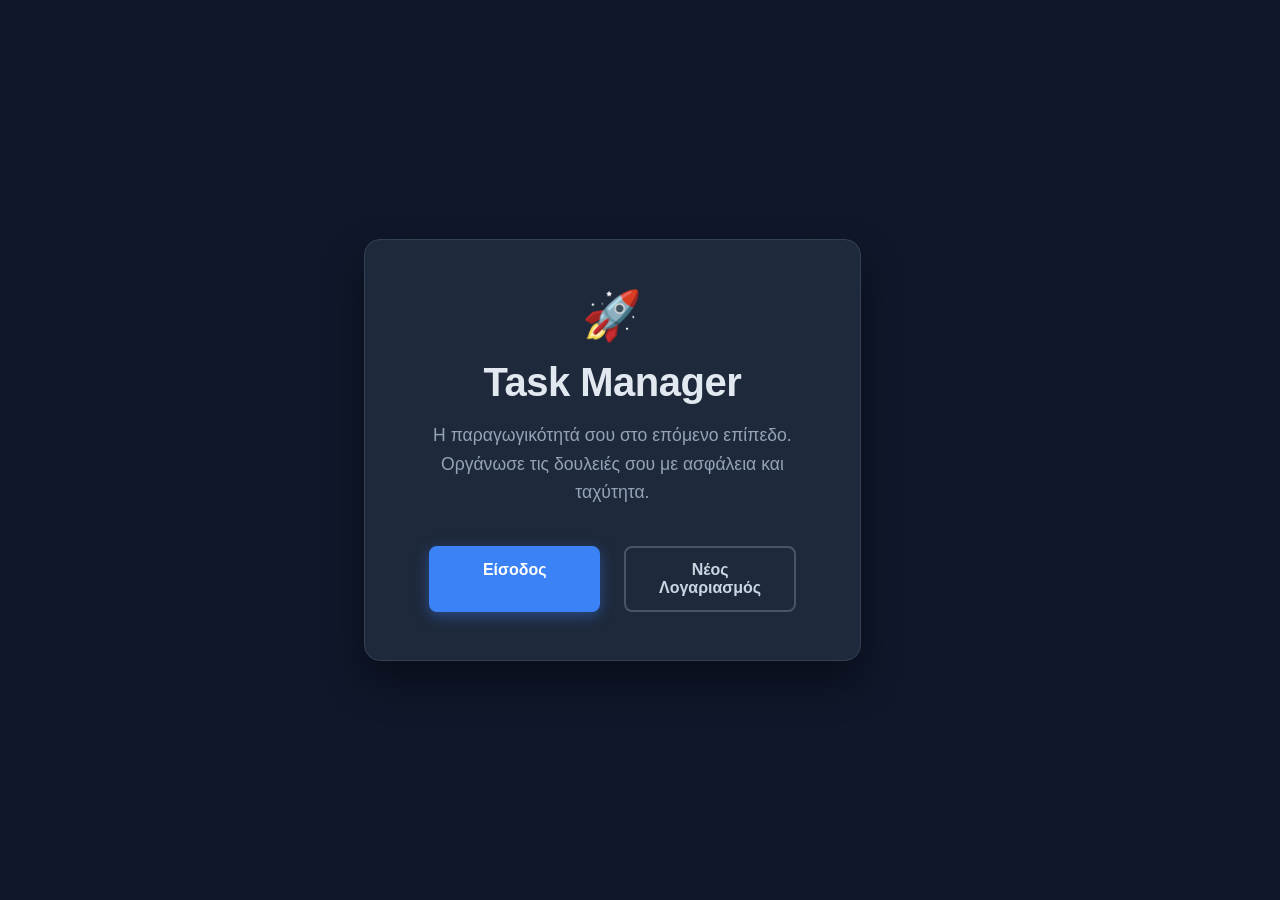
<file: src/main/resources/static/index.html>
<!DOCTYPE html>
<html lang="el">
<head>
    <meta charset="UTF-8">
    <meta name="viewport" content="width=device-width, initial-scale=1.0">
    <title>Task Manager</title>
    <link rel="stylesheet" href="css/index.css">
</head>
<body>

    <div class="hero-section">
        <div class="content-box">
            <div class="icon">🚀</div>
            <h1 class="title">Task Manager</h1>
            <p class="subtitle">
                Η παραγωγικότητά σου στο επόμενο επίπεδο. 
                <br>Οργάνωσε τις δουλειές σου με ασφάλεια και ταχύτητα.
            </p>
            
            <div class="action-buttons">
                <a href="/login.html" class="btn btn-primary">Είσοδος</a>
                <a href="/register.html" class="btn btn-secondary">Νέος Λογαριασμός</a>
            </div>
        </div>
    </div>

</body>
</html>
</file>
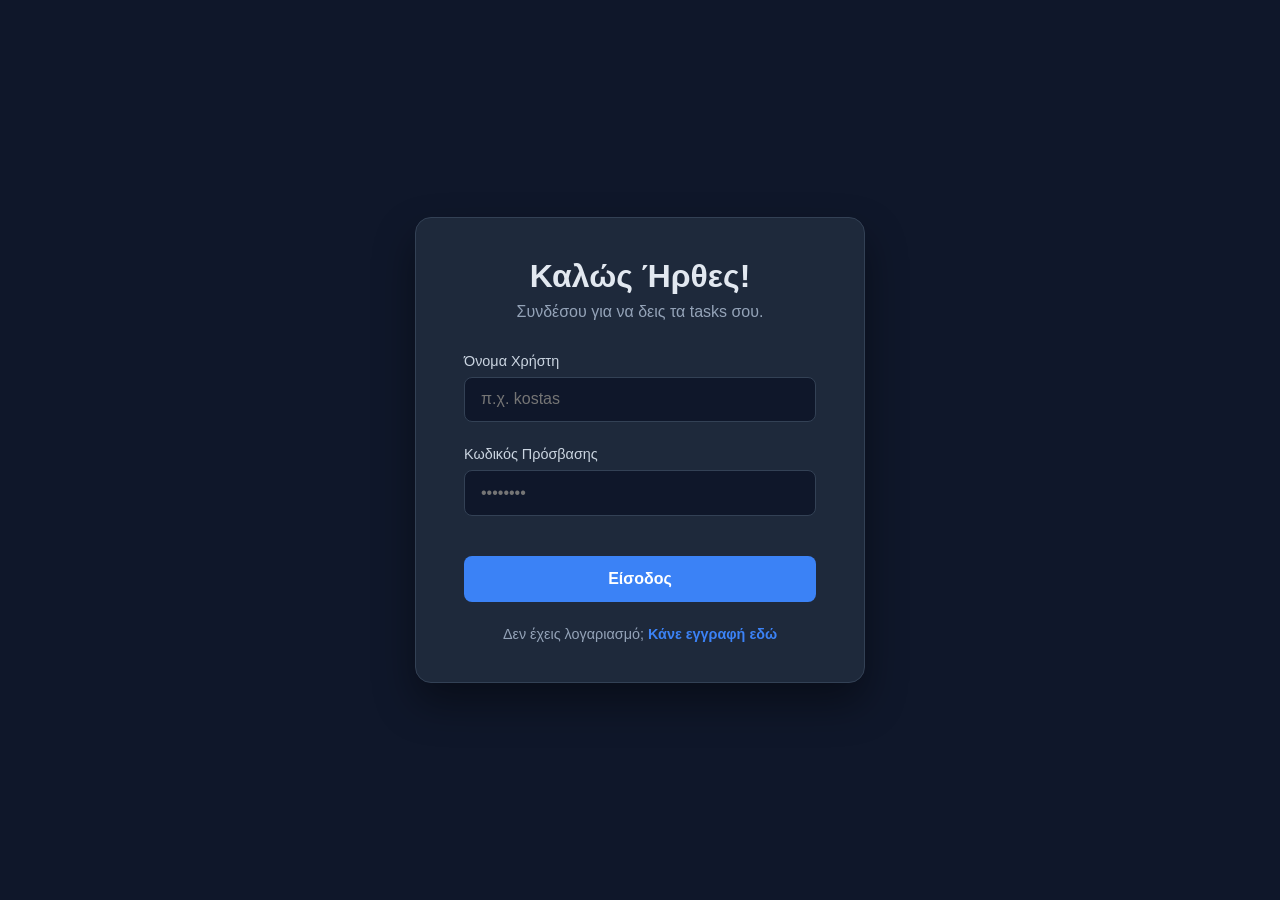
<file: src/main/resources/static/login.html>
<!DOCTYPE html>
<html lang="el">
<head>
    <meta charset="UTF-8">
    <meta name="viewport" content="width=device-width, initial-scale=1.0">
    <title>Task Manager - Σύνδεση</title>
    <link rel="stylesheet" href="css/login.css">
</head>
<body>

    <div class="content-box">
        <h1 class="title">Καλώς Ήρθες!</h1>
        <p class="subtitle">Συνδέσου για να δεις τα tasks σου.</p>
        
        <form id="loginForm">
            
            <div class="form-group">
                <label for="username">Όνομα Χρήστη</label>
                <input type="text" id="username" class="form-control" placeholder="π.χ. kostas" required>
            </div>

            <div class="form-group">
                <label for="password">Κωδικός Πρόσβασης</label>
                <input type="password" id="password" class="form-control" placeholder="••••••••" required>
            </div>

            <button type="submit" class="btn-primary">Είσοδος</button>
            
        </form>

        <div class="auth-links">
            Δεν έχεις λογαριασμό; <a href="/register.html">Κάνε εγγραφή εδώ</a>
        </div>
    </div>
    <script src="js/login.js"></script>
</body>
</html>
</file>
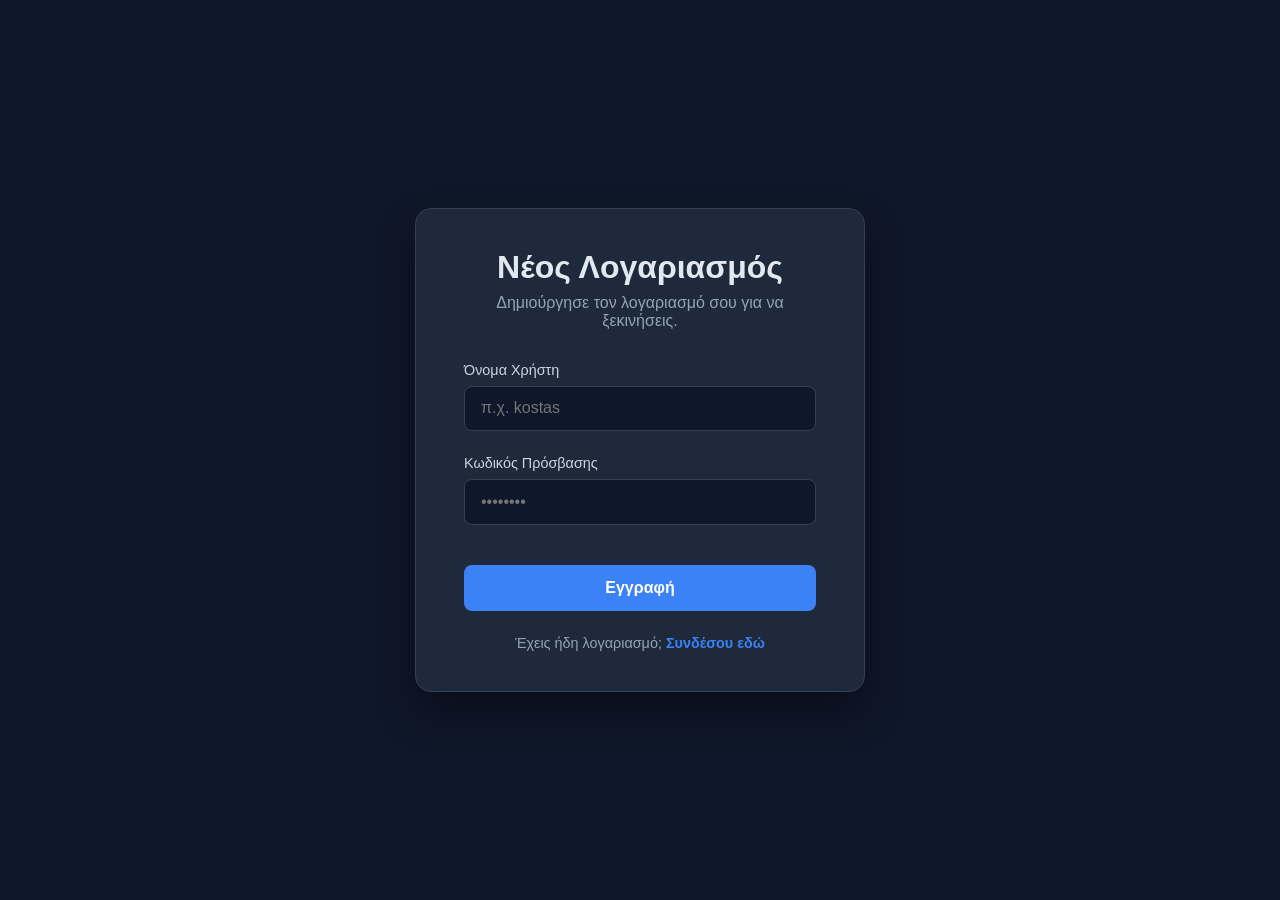
<file: src/main/resources/static/register.html>
<!DOCTYPE html>
<html lang="el">
<head>
    <meta charset="UTF-8">
    <meta name="viewport" content="width=device-width, initial-scale=1.0">
    <title>Task Manager - Εγγραφή</title>
    <link rel="stylesheet" href="css/register.css">
</head>
<body>

    <div class="content-box">
        <h1 class="title">Νέος Λογαριασμός</h1>
        <p class="subtitle">Δημιούργησε τον λογαριασμό σου για να ξεκινήσεις.</p>
        
        <form id="registerForm">
            
            <div class="form-group">
                <label for="username">Όνομα Χρήστη</label>
                <input type="text" id="username" class="form-control" placeholder="π.χ. kostas" required>
            </div>

            <div class="form-group">
                <label for="password">Κωδικός Πρόσβασης</label>
                <input type="password" id="password" class="form-control" placeholder="••••••••" required>
            </div>

            <button type="submit" class="btn-primary">Εγγραφή</button>
            
        </form>

        <div class="auth-links">
            Έχεις ήδη λογαριασμό; <a href="/login.html">Συνδέσου εδώ</a>
        </div>
    </div>
    <script src="js/register.js"></script>
</body>
</html>
</file>
<file: src/main/resources/static/css/index.css>
/* Επαναφορά βασικών περιθωρίων */
* {
    margin: 0;
    padding: 0;
    box-sizing: border-box;
    font-family: 'Inter', -apple-system, BlinkMacSystemFont, 'Segoe UI', Roboto, Helvetica, Arial, sans-serif;
}

/* Σκοτεινό, μοντέρνο background για όλη τη σελίδα */
body {
    background-color: #0f172a; /* Βαθύ μπλε-γκρι */
    color: #f8fafc;
    height: 100vh;
    display: flex;
    justify-content: center;
    align-items: center;
}

/* Το κεντρικό "κουτί" που περιέχει τα πάντα */
.content-box {
    background-color: #1e293b;
    padding: 3rem 4rem;
    border-radius: 16px;
    border: 1px solid #334155;
    box-shadow: 0 20px 40px rgba(0, 0, 0, 0.4);
    text-align: center;
    max-width: 600px;
    width: 90%;
    transition: transform 0.3s ease;
}

/* Ένα μικρό εφέ όταν ο χρήστης περνάει το ποντίκι πάνω από την κάρτα */
.content-box:hover {
    transform: translateY(-5px);
}

/* Το εικονίδιο / Logo */
.icon {
    font-size: 3rem;
    margin-bottom: 1rem;
}

/* Ο κεντρικός τίτλος */
.title {
    font-size: 2.5rem;
    font-weight: 700;
    margin-bottom: 1rem;
    color: #e2e8f0;
    letter-spacing: -0.5px;
}

/* Το κείμενο περιγραφής */
.subtitle {
    font-size: 1.1rem;
    line-height: 1.6;
    color: #94a3b8;
    margin-bottom: 2.5rem;
}

/* Διάταξη για τα κουμπιά (Flexbox για να είναι δίπλα-δίπλα) */
.action-buttons {
    display: flex;
    gap: 1.5rem;
    justify-content: center;
}

/* Βασικό στυλ για όλα τα κουμπιά */
.btn {
    text-decoration: none;
    padding: 0.8rem 2rem;
    border-radius: 8px;
    font-weight: 600;
    font-size: 1rem;
    transition: all 0.2s ease-in-out;
    width: 180px;
}

/* Κουμπί Εισόδου (Primary) με έντονο χρώμα */
.btn-primary {
    background-color: #3b82f6; /* Μπλε */
    color: white;
    border: 2px solid #3b82f6;
    box-shadow: 0 4px 14px rgba(59, 130, 246, 0.4);
}

.btn-primary:hover {
    background-color: #2563eb;
    border-color: #2563eb;
    box-shadow: 0 6px 20px rgba(59, 130, 246, 0.6);
}

/* Κουμπί Εγγραφής (Secondary) διαφανές */
.btn-secondary {
    background-color: transparent;
    color: #cbd5e1;
    border: 2px solid #475569;
}

.btn-secondary:hover {
    background-color: #475569;
    color: white;
}
</file>
<file: src/main/resources/static/css/login.css>
*{
    margin: 0;
    padding: 0;
    box-sizing: border-box;
    font-family: 'Inter', -apple-system, BlinkMacSystemFont, 'Segoe UI', Roboto, sans-serif;
}

/* Ίδιο φόντο με την αρχική */
body {
    background-color: #0f172a;
    color: #f8fafc;
    height: 100vh;
    display: flex;
    justify-content: center;
    align-items: center;
}

/* Η κεντρική κάρτα */
.content-box {
    background-color: #1e293b;
    padding: 2.5rem 3rem;
    border-radius: 16px;
    border: 1px solid #334155;
    box-shadow: 0 20px 40px rgba(0, 0, 0, 0.4);
    text-align: center;
    max-width: 450px;
    width: 90%;
}

.title {
    font-size: 2rem;
    font-weight: 700;
    margin-bottom: 0.5rem;
    color: #e2e8f0;
}

.subtitle {
    font-size: 1rem;
    color: #94a3b8;
    margin-bottom: 2rem;
}

/* Στυλ για τη φόρμα */
.form-group {
    margin-bottom: 1.5rem;
    text-align: left;
}

.form-group label {
    display: block;
    margin-bottom: 0.5rem;
    color: #cbd5e1;
    font-size: 0.9rem;
    font-weight: 500;
}

/* Τα πεδία κειμένου και κωδικού */
.form-control {
    width: 100%;
    padding: 0.8rem 1rem;
    border-radius: 8px;
    border: 1px solid #334155;
    background-color: #0f172a;
    color: #f8fafc;
    font-size: 1rem;
    transition: all 0.2s ease;
    outline: none;
}

/* Όταν ο χρήστης κάνει κλικ μέσα στο πεδίο (Focus) */
.form-control:focus {
    border-color: #3b82f6;
    box-shadow: 0 0 0 3px rgba(59, 130, 246, 0.2);
}

/* Το κουμπί Σύνδεσης */
.btn-primary {
    background-color: #3b82f6;
    color: white;
    border: none;
    padding: 0.9rem;
    border-radius: 8px;
    font-weight: 600;
    font-size: 1rem;
    transition: all 0.2s ease-in-out;
    width: 100%;
    cursor: pointer;
    margin-top: 1rem;
}

.btn-primary:hover {
    background-color: #2563eb;
    box-shadow: 0 6px 20px rgba(59, 130, 246, 0.4);
}

/* Το λινκ προς την Εγγραφή */
.auth-links {
    margin-top: 1.5rem;
    font-size: 0.9rem;
    color: #94a3b8;
}

.auth-links a {
    color: #3b82f6;
    text-decoration: none;
    font-weight: 600;
    transition: color 0.2s;
}

.auth-links a:hover {
    color: #60a5fa;
    text-decoration: underline;
}
</file>
<file: src/main/resources/static/css/register.css>
* {
    margin: 0;
    padding: 0;
    box-sizing: border-box;
    font-family: 'Inter', -apple-system, BlinkMacSystemFont, 'Segoe UI', Roboto, sans-serif;
}

body {
    background-color: #0f172a;
    color: #f8fafc;
    height: 100vh;
    display: flex;
    justify-content: center;
    align-items: center;
}

.content-box {
    background-color: #1e293b;
    padding: 2.5rem 3rem;
    border-radius: 16px;
    border: 1px solid #334155;
    box-shadow: 0 20px 40px rgba(0, 0, 0, 0.4);
    text-align: center;
    max-width: 450px;
    width: 90%;
}

.title {
    font-size: 2rem;
    font-weight: 700;
    margin-bottom: 0.5rem;
    color: #e2e8f0;
}

.subtitle {
    font-size: 1rem;
    color: #94a3b8;
    margin-bottom: 2rem;
}

/* Στυλ για τη φόρμα */
.form-group {
    margin-bottom: 1.5rem;
    text-align: left; /* Στοίχιση αριστερά για τα labels */
}

.form-group label {
    display: block;
    margin-bottom: 0.5rem;
    color: #cbd5e1;
    font-size: 0.9rem;
    font-weight: 500;
}

/* Τα πεδία κειμένου και κωδικού */
.form-control {
    width: 100%;
    padding: 0.8rem 1rem;
    border-radius: 8px;
    border: 1px solid #334155;
    background-color: #0f172a;
    color: #f8fafc;
    font-size: 1rem;
    transition: all 0.2s ease;
    outline: none;
}

/* Όταν ο χρήστης κάνει κλικ μέσα στο πεδίο (Focus) */
.form-control:focus {
    border-color: #3b82f6;
    box-shadow: 0 0 0 3px rgba(59, 130, 246, 0.2);
}

/* Το κουμπί Εγγραφής (Ίδιο με το primary της αρχικής) */
.btn-primary {
    background-color: #3b82f6;
    color: white;
    border: none;
    padding: 0.9rem;
    border-radius: 8px;
    font-weight: 600;
    font-size: 1rem;
    transition: all 0.2s ease-in-out;
    width: 100%;
    cursor: pointer;
    margin-top: 1rem;
}

.btn-primary:hover {
    background-color: #2563eb;
    box-shadow: 0 6px 20px rgba(59, 130, 246, 0.4);
}

/* Το λινκ επιστροφής στο Login */
.auth-links {
    margin-top: 1.5rem;
    font-size: 0.9rem;
    color: #94a3b8;
}

.auth-links a {
    color: #3b82f6;
    text-decoration: none;
    font-weight: 600;
    transition: color 0.2s;
}

.auth-links a:hover {
    color: #60a5fa;
    text-decoration: underline;
}
</file>
